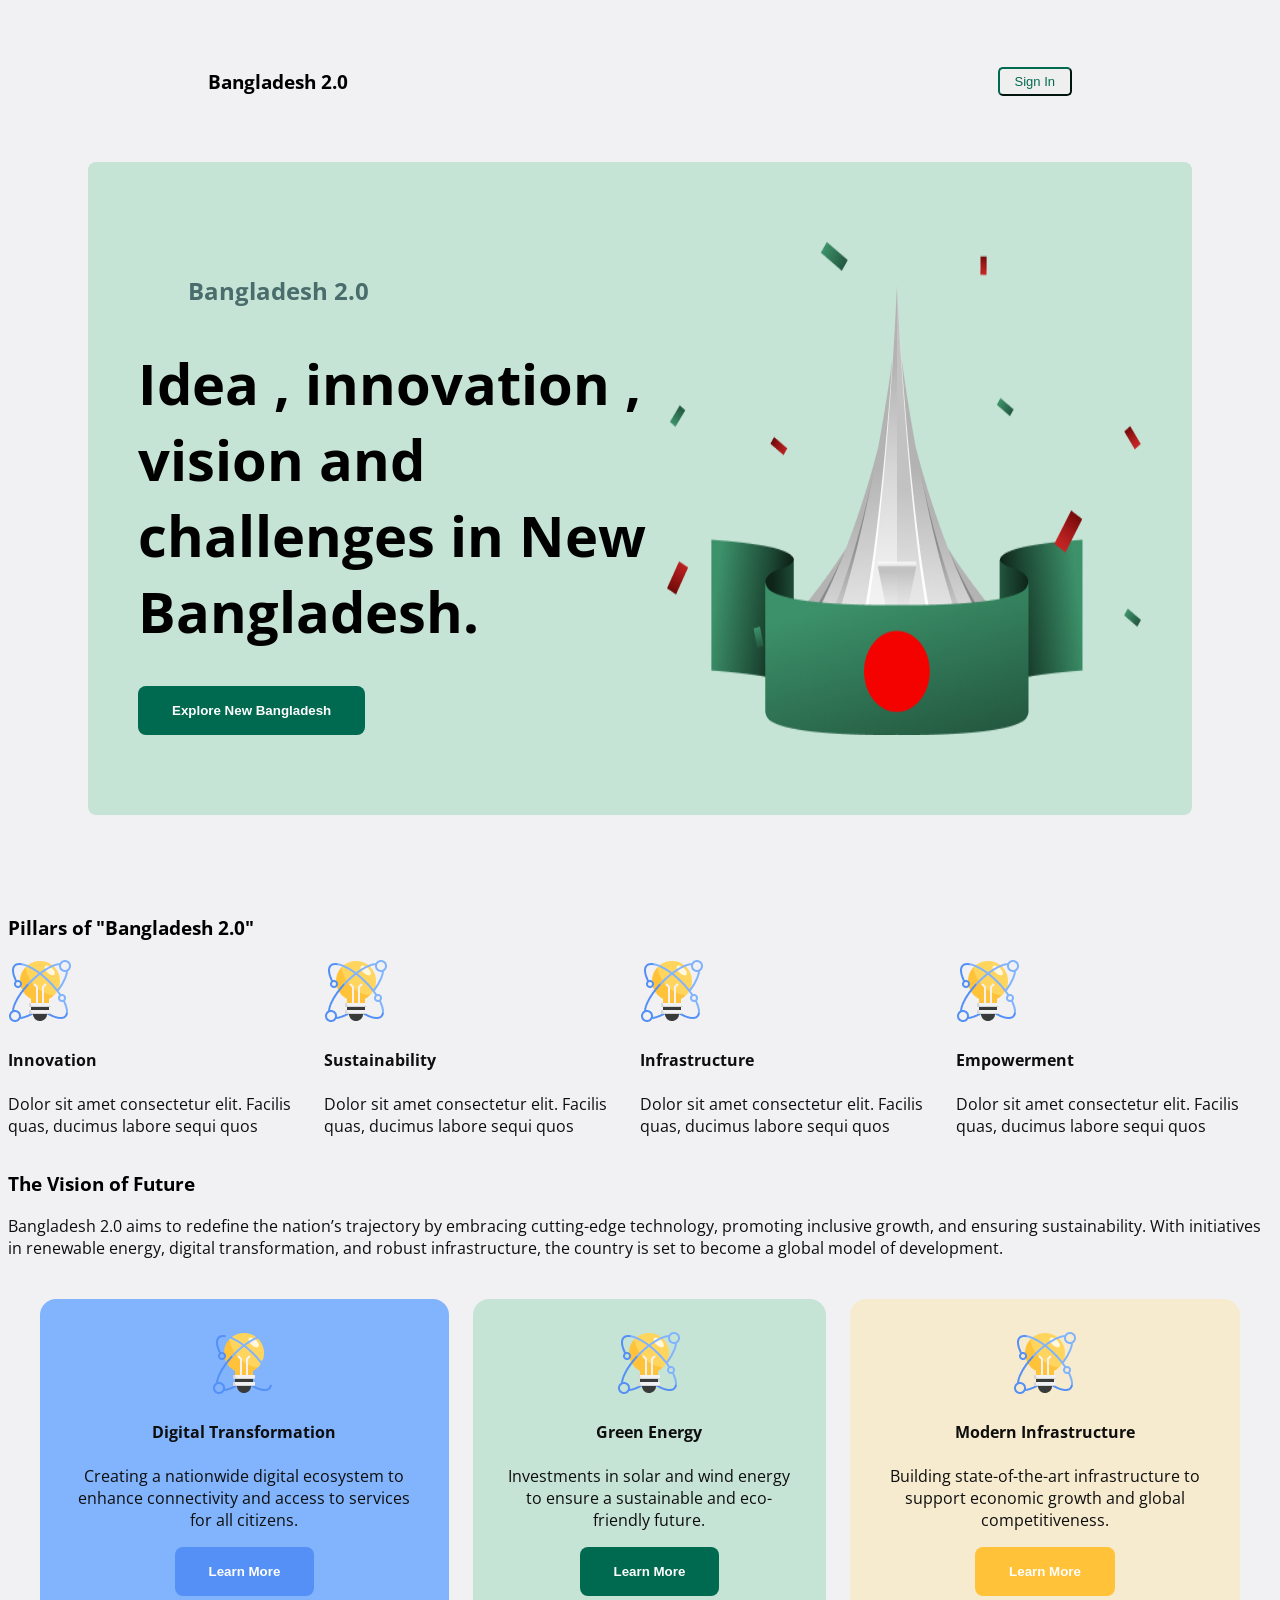
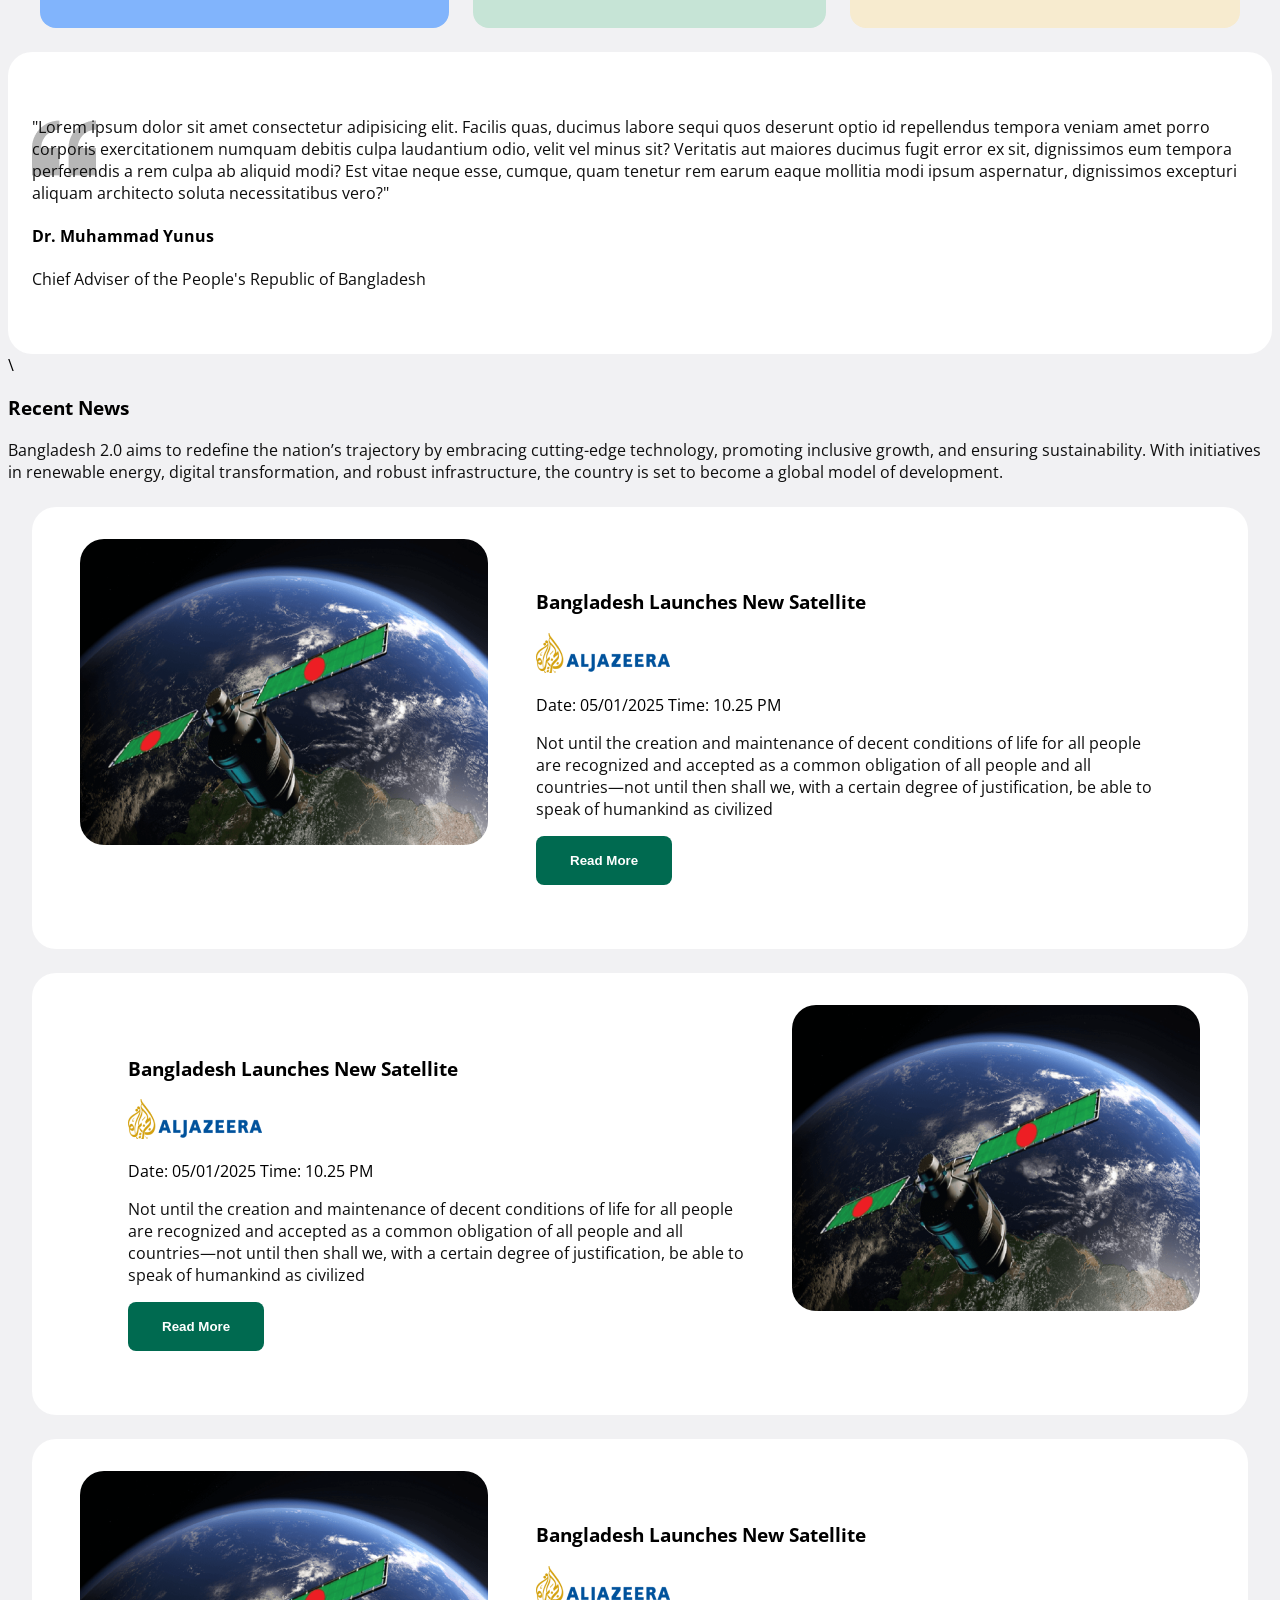
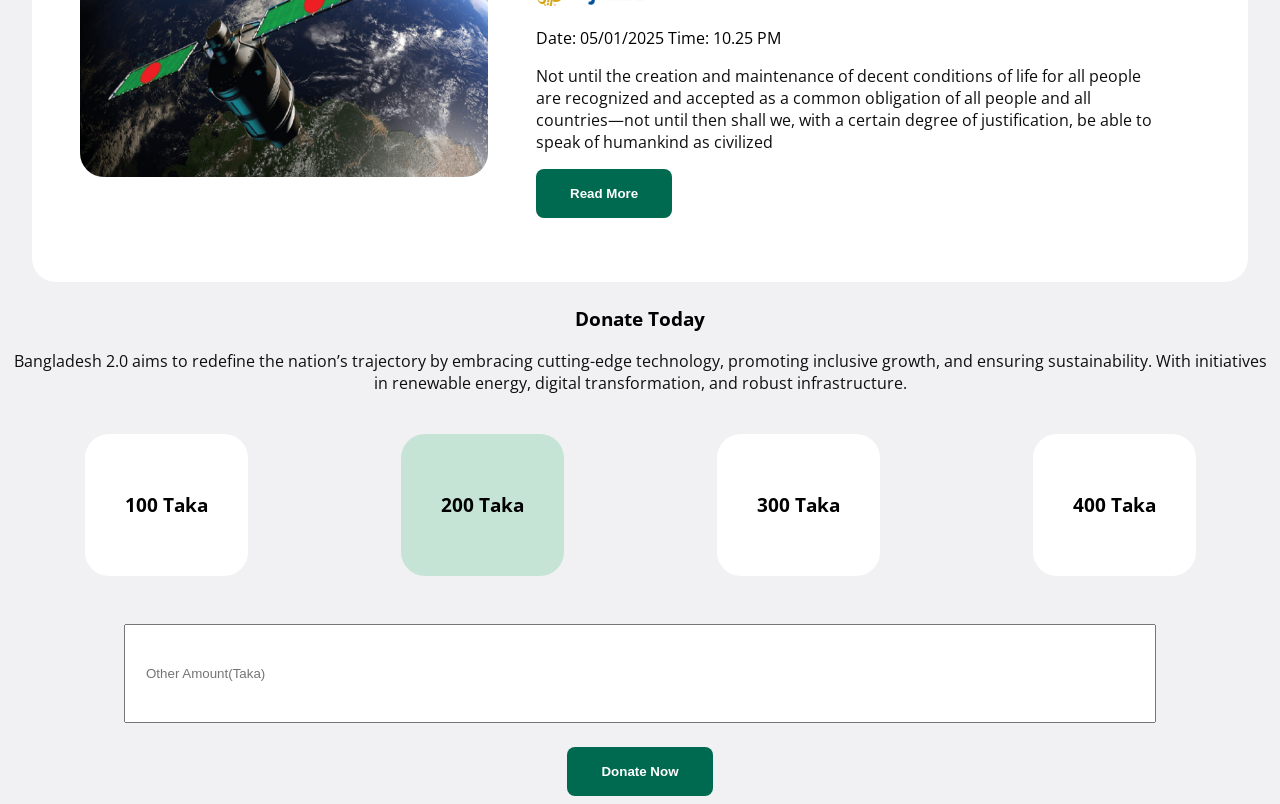
<file: index.html>
<!DOCTYPE html>
<html lang="en">
<head>
    <meta charset="UTF-8">
    <meta name="viewport" content="width=device-width, initial-scale=1.0">
    <title>My First Assignment</title>
    <link rel="preconnect" href="https://fonts.googleapis.com">
<link rel="preconnect" href="https://fonts.gstatic.com" crossorigin>
<link href="https://fonts.googleapis.com/css2?family=Fira+Sans:ital,wght@0,100;0,200;0,300;0,400;0,500;0,600;0,700;0,800;0,900;1,100;1,200;1,300;1,400;1,500;1,600;1,700;1,800;1,900&family=Open+Sans:ital,wght@0,300..800;1,300..800&display=swap" rel="stylesheet">
    <link rel="stylesheet" href="work/assignment.css">
</head>
<body class="open-sans-normal">
    <header>
        <nav>
            <h3>Bangladesh 2.0</h3>
            <ul>
                <li><a href=""><button class="btn-primary">Sign In</button></a></li>
            </ul>
        </nav>
        <div class="banner">
            <div class="banner-content">
                <h4 class="banner-title">Bangladesh 2.0</h4>
                <h1 class="banner-description">Idea , innovation ,
                    vision and challenges in New Bangladesh.</h1>
                    <button class="button-second">Explore New Bangladesh</button>

            </div>
            <img class="banner-dp" src="assets/hero.png" alt="">


        </div>
        <div>



        </div>


    </header>
    <main>
        <section class="pillars">
            <h3 class="section-title">Pillars of "Bangladesh 2.0"</h3>
            <div class="pillar-titles">
            <div class="pillar1">
                <img src="assets/card-icon.png" alt="">

                <h4 class="title">Innovation</h4>
                <p class="Paragraph">
                    Dolor sit amet consectetur elit. Facilis quas, ducimus labore sequi quos 
                </p>

            </div>
            <div class="pillar2">
                <img src="assets/card-icon.png" alt="">
                <h4 class="title">Sustainability</h4>
                <p class="Paragraph">
                    Dolor sit amet consectetur elit. Facilis quas, ducimus labore sequi quos
                </p>
            </div>
            <div class="pillar3">
                <img src="assets/card-icon.png" alt="">
                <h4 class="title">Infrastructure</h4>
                <p class="Paragraph">
                    Dolor sit amet consectetur elit. Facilis quas, ducimus labore sequi quos   
                </p>
            </div>
            <div class="pillar4">
                <img src="assets/card-icon.png" alt="">
                <h4 class="title">Empowerment</h4>
                <p class="Paragraph">
                    Dolor sit amet consectetur elit. Facilis quas, ducimus labore sequi quos 
                </p>
            </div>
        </div>
            <h3 class="section-title">The Vision of Future</h3>
            
            <p class="Paragraph">
                Bangladesh 2.0 aims to redefine the nation’s trajectory by embracing cutting-edge technology, promoting inclusive growth, and ensuring sustainability. With initiatives in renewable energy, digital transformation, and robust infrastructure, the country is set to become a global model of development.
            </p>
        <div class="future">

            <div class="future1">
                <img src="assets/card-icon.png" alt="">
                <h4 class="title">Digital Transformation</h4>
                <p class="Paragraph">
                    Creating a nationwide digital ecosystem to enhance connectivity and access to services for all citizens.
                </p>
                <button class="button-first">Learn More</button>
            </div>
            <div class="future2">
                <img src="assets/card-icon.png" alt="">
                <h4 class="title">Green Energy</h4>
                <p class="Paragraph">
                    Investments in solar and wind energy to ensure a sustainable and eco-friendly future.
                </p>
                <button class="button-second">Learn More</button>
            </div>
            <div class="future3">
                <img src="assets/card-icon.png" alt="">
                <h4 class="title">Modern Infrastructure</h4>
                <p class="Paragraph">
                    Building state-of-the-art infrastructure to support economic growth and global competitiveness.
                </p>
                <button class="button-third">Learn More</button>

            </div>

        </div>
        <div class="speech">
            <p class="yunus">"Lorem ipsum dolor sit amet consectetur adipisicing elit. Facilis quas, ducimus labore sequi quos deserunt optio id repellendus tempora veniam amet porro corporis exercitationem numquam debitis culpa laudantium odio, velit vel minus sit? Veritatis aut maiores ducimus fugit error ex sit, dignissimos eum tempora perferendis a rem culpa ab aliquid modi? Est vitae neque esse, cumque, quam tenetur rem earum eaque mollitia modi ipsum aspernatur, dignissimos excepturi aliquam architecto soluta necessitatibus vero?"

            </p>
            <h4 class="name">Dr. Muhammad Yunus</h4>
            <p class="Paragraph">Chief Adviser of the People's Republic of Bangladesh</p>
        </div>
        

        \
        <div>
            <h3 class="section-title">Recent News</h3>
            <p class="Paragraph">Bangladesh 2.0 aims to redefine the nation’s trajectory by embracing cutting-edge technology, promoting inclusive growth, and ensuring sustainability. With initiatives in renewable energy, digital transformation, and robust infrastructure, the country is set to become a global model of development.</p>
        </div>
        <div class="more">
         <div>
            <img class="satelite" src="assets/satelite.png" alt="">
         </div>
         <div class="newsat">
            <h3>Bangladesh Launches New Satellite</h3>
            <img src="assets/al-jazeera.png" alt="">
            <p inputmode="date">Date: 05/01/2025 Time: 10.25 PM</p>
            <p class="Paragraph">Not until the creation and maintenance of decent conditions of life for all people are recognized and accepted as a common obligation of all people and all countries—not until then shall we,
                with a certain degree of justification, be able to speak of humankind as civilized</p>
                <button class="button-second">Read More</button>
         </div>
        </div>


        <div class="more2">
            <div class="newsat">
               <h3>Bangladesh Launches New Satellite</h3>
               <img src="assets/al-jazeera.png" alt="">
               <p inputmode="date">Date: 05/01/2025 Time: 10.25 PM</p>
               <p class="Paragraph">Not until the creation and maintenance of decent conditions of life for all people are recognized and accepted as a common obligation of all people and all countries—not until then shall we,
                   with a certain degree of justification, be able to speak of humankind as civilized</p>
                   <button class="button-second">Read More</button>
            </div>
                   <div>
                    <img class="satelite" src="assets/satelite.png" alt="">
                 </div>
            </div>
           </div>

           <div class="more">
            <div>
               <img class="satelite" src="assets/satelite.png" alt="">
            </div>
            <div class="newsat">
               <h3>Bangladesh Launches New Satellite</h3>
               <img src="assets/al-jazeera.png" alt="">
               <p inputmode="date">Date: 05/01/2025 Time: 10.25 PM</p>
               <p class="Paragraph">Not until the creation and maintenance of decent conditions of life for all people are recognized and accepted as a common obligation of all people and all countries—not until then shall we,
                   with a certain degree of justification, be able to speak of humankind as civilized</p>
                   <button class="button-second">Read More</button>
            </div>
           </div>



        <div class="about">
           <div class="donate">
            <h3>Donate Today</h3>
            <p class="Paragraph">Bangladesh 2.0 aims to redefine the nation’s trajectory by embracing cutting-edge technology, promoting inclusive growth, and ensuring sustainability. With initiatives in renewable energy, digital transformation, and robust infrastructure.</p>
           </div>
                <div class="taka">
                     <div class="total-taka">
                         <p><h3>100 Taka</h3></p>
                     </div>
                     <div class="total-taka2">
                         <p><h3>200 Taka</h3></p>
                     </div>
                      <div class="total-taka">
                          <p><h3>300 Taka</h3></p>
                       </div>
                        <div class="total-taka">
                            <p><h3>400 Taka</h3></p>
                       </div>
           
                         
                </div>

        

       <form class="Amount">
            <input type="text" placeholder="Other Amount(Taka)">
             
         </form>
         <button class="button-second">Donate Now</button>
        </div>




        </section>


    </main>
    <footer>


    </footer>
</body>
</html>
</file>
<file: work/assignment.css>
.open-sans-normal {
  font-family: "Open Sans", serif;
  font-optical-sizing: auto;
  font-style: normal;
  background-color: #F1F1F3;
}


.btn-primary{
    padding: 5px 15px;
    font-size: small;
    border-radius: 5px;
    border-color: #006A50;
    color: #006A50;

    


}



/* Nav styles*/
nav{
    display: flex;
    align-items: center;
    justify-content: space-between;
    margin: 50px 200px;
}




.nav-opening{
    font-weight: 700;
    font-size: 32px;
}
nav ul li{
    list-style: none;
   /* display: flex;*/

}
/*nav li a{
    text-decoration: none;
}*/
.button-second{
    background-color: #006A50;
    font-weight: 600;
    padding: 17px 34px;
    border-radius: 8px;
    /*display: inline;*/
    color: white;
    border-style: hidden;

}

.banner-title{
    color: rgb(73, 108, 108);
    font-size: 24px;
    font-weight: medium;
    display: flex;
    margin-left:50px ; 
}
.banner-description{
    font-size: 56px;
    font-weight: bold;
}
.banner-dp{
    width: 474.03;
}
.banner{
    display: flex;
    justify-content: space-between;
    margin: 100px 80px 100px 80px;
    background-color: #C6E4D6;
   /* max-width: 1280px;*/
    border-radius: 8px;
   /* margin: 0 auto;*/
   padding: 80px 50px;
   margin-top: 14px;
   justify-content: space-between ;
}
.banner-content{
    max-width: 622px;
   /* margin: ;*/
}
.section-title1{
    font-size: 35px;
    font-weight: bold;
    color: #0E0E0E;


}
/*pillars*/
.pillar-titles{
    display: inline-flex;
}
.Paragraph{
    font-size: 16px;
    color: #0E0E0E;

}
.title{
    color:#0E0E0E;
}
.future{
    display: flex;
    text-align: center;
    justify-content: space-around;
    gap: 24px;
    padding: 24px 32px;
}
.future1{
    background-color: #81B4FC;
    border-radius: 16px;
    padding: 32px;
    color: #0E0E0E;
}
.future2{
    background-color: #C6E4D6;
    border-radius: 16px;
    padding: 32px;
    color: #0E0E0E;
}
.future3{
    background-color: #F7EBCF;
    border-radius: 16px;
    padding: 32px;
}
.button-first{
    background-color: #5490F5;
    font-weight: 600;
    padding: 17px 34px;
    border-radius: 8px;
    border-style: hidden;
    color: #FFFFFF;
}
.button-third{
    background-color: #FFC239;
    font-weight: 600;
    padding: 17px 34px;
    border-radius: 8px;
    border-style: hidden;
    color: #FFFFFF;

}
.speech{
    background-color: white;
    padding: 48px 24px;
    border-radius: 24px;

}
.yunus{
    background-image: url('../assets/quote-bg.png');
    background-repeat: no-repeat;
    color: #0E0E0E;
}
main{
    max-width: 1280px;
    margin: 0 auto;
}
.name{
    font-weight: semi-bold;
}
.satelite{
    border-radius: 24px;
    max-width: 408px;
    max-height: 306px ;
}
.more{
    display: flex;
    padding: 32px 48px;
    justify-content: space-around;
    background-color: white;
    border-radius: 24px;
    margin: 24px;
}
.newsat{
    margin: 32px 48px;

}
.more2{
    display: flex;
    background-color: white;
    border-radius: 24px;
    margin: 24px;
    padding: 32px 48px;
}
.donate{
    max-width: 1280px;
    margin: 0 auto;
    text-align: center;
    
}
.taka{
    display: flex;
    justify-content: space-around;
}
.total-taka{
    font-weight: bold;
    padding: 40px;
    margin: 24px 36px;
    background-color: white;
    border-radius: 24px;
}
.total-taka2{
    font-weight: bold;
    padding: 40px;
    margin: 24px 36px;
    background-color: #C6E4D6;
    border-radius: 24px;

}
input{
    padding: 40px 20px;
    margin: 24px 32px;
    
    width: 1032px;
    box-sizing: border-box;
    
}
.about{
    text-align: center;
}
</file>
